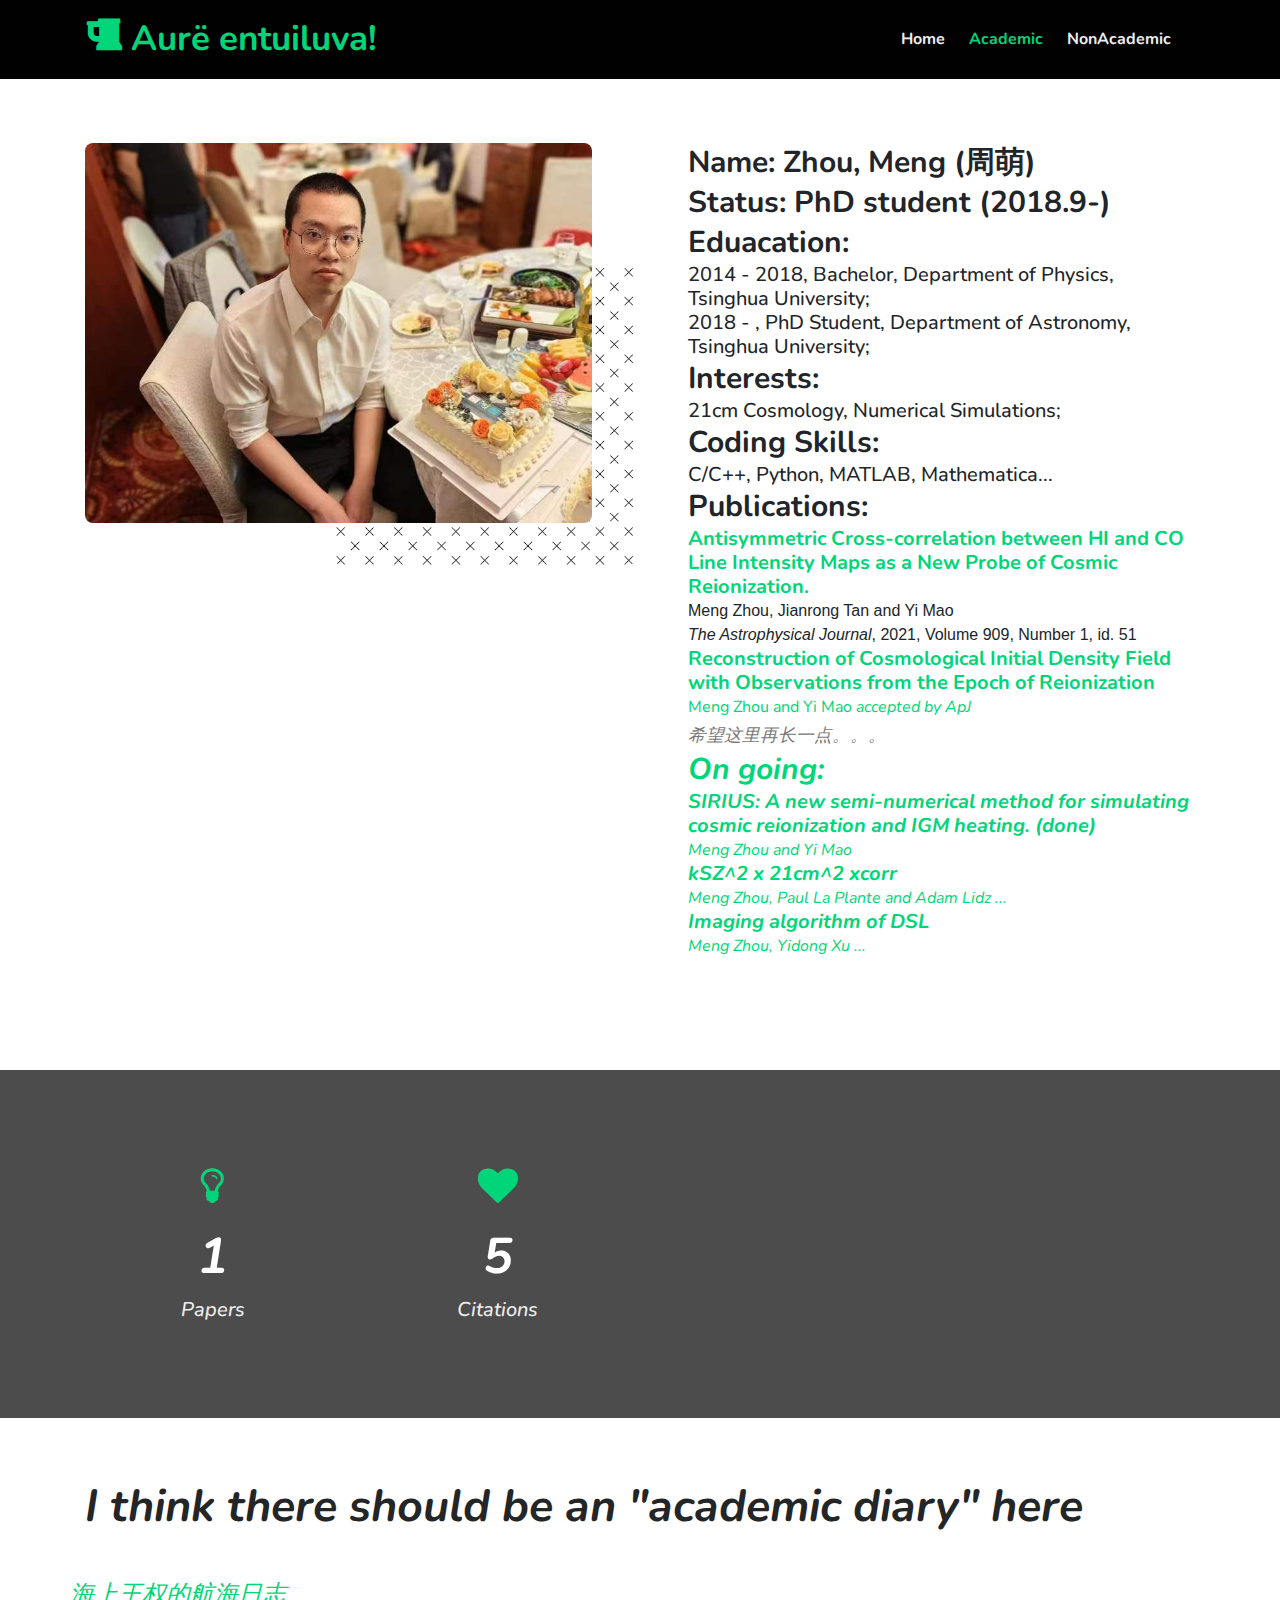
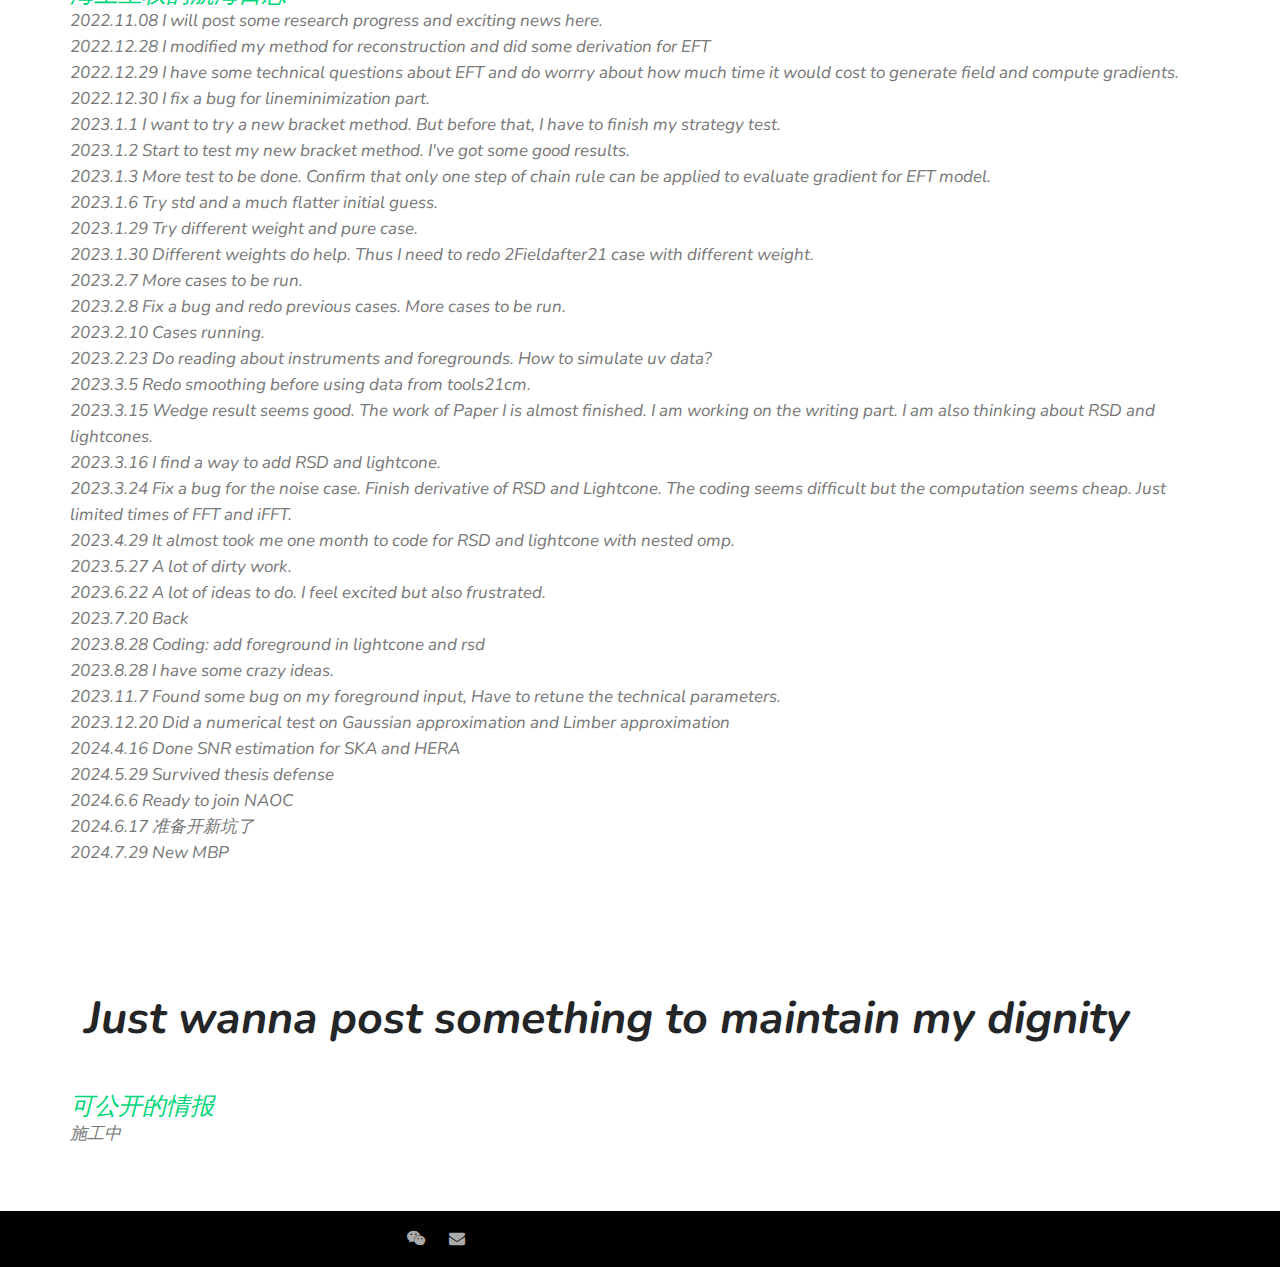
<file: academic.html>
<!doctype html>
<html lang="en">

<head>
  <!-- Required meta tags -->
  <meta charset="utf-8">
  <meta name="viewport" content="width=device-width, initial-scale=1, shrink-to-fit=no">

  <title>Academic Side of MZ</title>

  <!-- google fonts -->
  <link href="http://fonts.googleapis.com/css?family=Nunito:400,700&display=swap" rel="stylesheet">

  <!-- Template CSS -->
  <link rel="stylesheet" href="assets/css/style-starter.css">

</head>

<body>
<!-- header -->
<header>
  <div class="w3l-header" id="home">
    <div class="container">
      <nav class="navbar navbar-expand-lg navbar-dark pl-0 pr-0">
        <a class="navbar-brand m-0" href="index.html"><span class="fa fa-beer"></span> Aurë entuiluva! </a>

        <!-- if logo is image enable this   
            <a class="navbar-brand" href="#index.html">
                <img src="image-path" alt="Your logo" title="Your logo" style="height:35px;" />
            </a> -->
        <button class="navbar-toggler" type="button" data-toggle="collapse" data-target="#navbarNav" aria-controls="navbarNav" aria-expanded="false"
          aria-label="Toggle navigation">
          <span class="navbar-toggler-icon fa fa-bars"></span>
        </button>
        <div class="collapse navbar-collapse" id="navbarNav">
          <ul class="navbar-nav ml-auto">
            <li class="nav-item mr-lg-4">
              <a class="nav-link pl-0 pr-0" href="index.html">Home </a>
            </li>
            <li class="nav-item active mr-lg-4">
                <a class="nav-link pl-0 pr-0" href="academic.html">Academic<span class="sr-only">(current)</span></a>
            </li>
            <li class="nav-item mr-lg-4">
                <a class="nav-link pl-0 pr-0" href="nonacademic.html">NonAcademic</a>
            </li>
          </ul>
        </div>
      </nav>
    </div>
  </div>
</header>
<!-- //header -->
<!-- about me -->
<div class="w3l-about py-5">
    <div class="container py-lg-3">
        <div class="row about-content mb-lg-5">
            <div class="col-lg-6 pr-md-5">
                <div class="image-block">
                    <img src="assets/images/WechatIMG15120.jpg" class="img-fluid myphoto" alt="my photo" />
                    <img src="assets/images/cross.png" class="img-fluid pos" alt="dots" />
                </div>
            </div>
            <div class="col-lg-6 info pl-lg-5 mt-lg-0 mt-5 pt-lg-0 pt-3 align-center">
                <h4 class="">Name: Zhou, Meng (周萌)</h4>
                <h4 class="">Status: PhD student (2018.9-)</h4>
                <h4 class="">Eduacation: </h4>
                <h5> 2014 - 2018, Bachelor, Department of Physics, Tsinghua University;</h5>
                <h5> 2018 - , PhD Student, Department of Astronomy, Tsinghua University;</h5>
                <h4 class="">Interests:</h4>
                <h5> 21cm Cosmology, Numerical Simulations;</h5>
                <h4 class="">Coding Skills:</h4>
                <h5> C/C++, Python, MATLAB, Mathematica...</h5>
                <h4 class="">Publications: </h4>
                <a href="https://ui.adsabs.harvard.edu/abs/2021ApJ...909...51Z/abstract">
                <h6> Antisymmetric Cross-correlation between HI and CO Line Intensity Maps as a New Probe of Cosmic Reionization.</a></h6>
               
                <h7> Meng Zhou, Jianrong Tan and Yi Mao <br>
                <i>The Astrophysical Journal</i>, 2021, Volume 909, Number 1, id. 51 </h7>
                <a href="https://ui.adsabs.harvard.edu/abs/2023arXiv231114940Z/abstract">
                <h6> Reconstruction of Cosmological Initial Density Field with Observations from the Epoch of Reionization</h6>
                
                <h7> Meng Zhou and Yi Mao </h7>
                <i>accepted by ApJ </h7>
                <p class="mb-0"><small>希望这里再长一点。。。</small>
                <h4 class="">On going: </h4>
                <h6> SIRIUS: A new semi-numerical method for simulating cosmic reionization and IGM heating. (done)</h6>
                <h7> Meng Zhou and Yi Mao </h7>
                <h6>kSZ^2 x 21cm^2 xcorr </h6>
                <h7> Meng Zhou, Paul La Plante and Adam Lidz ...</h7>
                <h6>Imaging algorithm of DSL </h6>
                <h7> Meng Zhou, Yidong Xu ...</h7>
            </div>
        </div>
    </div>
</div>
<!-- //about me -->
<!-- stats -->
<section class="w3l-stats py-lg-5 py-4" id="stats">
    <div class="gallery-inner container py-md-5 py-4">
        <div class="row stats-con text-white">
            <div class="col-sm-3 col-6 stats_info counter_grid">
                <span class="fa fa-lightbulb-o"></span>
                <p class="counter">1</p>
                <h4>Papers</h4>
            </div>
            <div class="col-sm-3 col-6 stats_info counter_grid1">
                <span class="fa fa-heart"></span>
                <p class="counter">5</p>
                <h4>Citations</h4>
            </div>
            
        </div>
    </div>
</section>
<!-- //stats -->

<!-- services block1 -->
<div class="w3-services py-5" id="services">
    <div class="container py-lg-3">
        <div class="title-section">
            <h3 class="main-title-w3">I think there should be an "academic diary" here</h3>
            <div class="title-line">
            </div>
        </div>
        <div class="row w3-services-grids mt-lg-5 mt-4">
            <div class="title-line">
                <h4>海上王权的航海日志</h4>
                <p>2022.11.08 I will post some research progress and exciting news here.<p>
                <p>2022.12.28 I modified my method for reconstruction and did some derivation for EFT<p>
                <p>2022.12.29 I have some technical questions about EFT and do worrry about how much time it would cost to generate field and compute gradients.<p>
                <p>2022.12.30 I fix a bug for lineminimization part. <p>
                <p>2023.1.1 I want to try a new bracket method. But before that, I have to finish my strategy test.<p>
                <p>2023.1.2 Start to test my new bracket method. I've got some good results.<p>
                <p>2023.1.3 More test to be done. Confirm that only one step of chain rule can be applied to evaluate gradient for EFT model.<p>
                <p>2023.1.6 Try std and a much flatter initial guess.<p>
                <p>2023.1.29 Try different weight and pure case.<p>
                <p>2023.1.30 Different weights do help. Thus I need to redo 2Fieldafter21 case with different weight.<p>
                <p>2023.2.7 More cases to be run.<p>
                <p>2023.2.8 Fix a bug and redo previous cases. More cases to be run.<p>
                <p>2023.2.10 Cases running.<p>
                <p>2023.2.23 Do reading about instruments and foregrounds. How to simulate uv data?<p>
                <p>2023.3.5 Redo smoothing before using data from tools21cm.<p>
                <p>2023.3.15 Wedge result seems good. The work of Paper I is almost finished. I am working on the writing part. I am also thinking about RSD and lightcones.<p>
                <p>2023.3.16 I find a way to add RSD and lightcone.<p>
                <p>2023.3.24 Fix a bug for the noise case. Finish derivative of RSD and Lightcone. The coding seems difficult but the computation seems cheap. Just limited times of FFT and iFFT.<p>
                <p>2023.4.29 It almost took me one month to code for RSD and lightcone with nested omp.<p>
                <p>2023.5.27 A lot of dirty work.<p>
                <p>2023.6.22 A lot of ideas to do. I feel excited but also frustrated. <p>
                <p>2023.7.20 Back<p>
                <p>2023.8.28 Coding: add foreground in lightcone and rsd<p>
                <p>2023.8.28 I have some crazy ideas.<p>
                <p>2023.11.7 Found some bug on my foreground input, Have to retune the technical parameters.<p>
                <p>2023.12.20 Did a numerical test on Gaussian approximation and Limber approximation <p>
                <p>2024.4.16 Done SNR estimation for SKA and HERA <p>
                <p>2024.5.29 Survived thesis defense<p>
                <p>2024.6.6 Ready to join NAOC<p>
                <p>2024.6.17 准备开新坑了<p>
                <p>2024.7.29 New MBP<p>
            </div>
        </div>
    </div>
</div>
<!-- //services block1 -->

<!-- services block2 -->
<div class="w3-services py-5" id="services">
    <div class="container py-lg-3">
        <div class="title-section">
            <h3 class="main-title-w3">Just wanna post something to maintain my dignity</h3>
            <div class="title-line">
            </div>
        </div>
        <div class="row w3-services-grids mt-lg-5 mt-4">
            <div class="title-line">
                <h4>可公开的情报</h4>
                <p>施工中<p>
            </div>
        </div>
    </div>
</div
<!-- //services block1 -->


<!-- Footer -->
<footer>
  <section class="w3l-footers-1">
    <div class="footer py-3">
      <div class="container">
        <div class="footer-content">
          <div class="row">
            <div class="col-lg-8 footer-left">
            
            </div>
            <div class="col-lg-4 footer-right text-lg-right text-center mt-lg-0 mt-3">
              <ul class="social m-0 p-0">
              <li><a href="#wechat"><span class="fa fa-weixin"></span></a></li>
              
              <li><a href="#email"><span class="fa fa-envelope"></span></a></li>
              
              </ul>
            </div>
          </div>
        </div>
      </div>
    </div>
  </section>
</footer>
<!-- //Footer -->

<!-- move top -->
<button onclick="topFunction()" id="movetop" class="editContent" title="Go to top">
  <span class="fa fa-angle-up"></span>
</button>
<script>
  // When the user scrolls down 20px from the top of the document, show the button
  window.onscroll = function () {
    scrollFunction()
  };

  function scrollFunction() {
    if (document.body.scrollTop > 20 || document.documentElement.scrollTop > 20) {
      document.getElementById("movetop").style.display = "block";
    } else {
      document.getElementById("movetop").style.display = "none";
    }
  }

  // When the user clicks on the button, scroll to the top of the document
  function topFunction() {
    document.body.scrollTop = 0;
    document.documentElement.scrollTop = 0;
  }
</script>
<!-- /move top -->

<!-- common jquery -->
<script src="assets/js/jquery-3.3.1.min.js"></script>
<!-- //common jquery -->

<!-- disable body scroll which navbar is in active -->
<script>
  $(function () {
    $('.navbar-toggler').click(function () {
      $('body').toggleClass('noscroll');
    })
  });
</script>
<!-- disable body scroll which navbar is in active -->


<!-- for blog carousel slider -->
<script src="assets/js/owl.carousel.js"></script>
<script>
  $(document).ready(function () {
    var owl = $('.owl-carousel');
    owl.owlCarousel({
      stagePadding: 20,
      margin: 15,
      nav: false,
      loop: false,
      responsive: {
        0: {
          items: 1
        },
        600: {
          items: 2
        },
        1000: {
          items: 3
        }
      }
    })
  })
</script>
<!-- //for blog carousel slider -->


<!-- stats number counter-->
<script src="assets/js/jquery.waypoints.min.js"></script>
<script src="assets/js/jquery.countup.js"></script>
<script>
  $('.counter').countUp();
</script>
<!-- //stats number counter -->

<!-- jQuery-Photo-filter-lightbox-portfolio-plugin -->
<script src="assets/js/jquery-1.7.2.js"></script>
<script src="assets/js/jquery.quicksand.js"></script>
<script src="assets/js/script.js"></script>
<script src="assets/js/jquery.prettyPhoto.js"></script>
<!-- //jQuery-Photo-filter-lightbox-portfolio-plugin -->

<!--  bootstrap js -->
<script src="assets/js/bootstrap.min.js"></script>
<!--  //bootstrap js -->

</body>

</html>
</file>
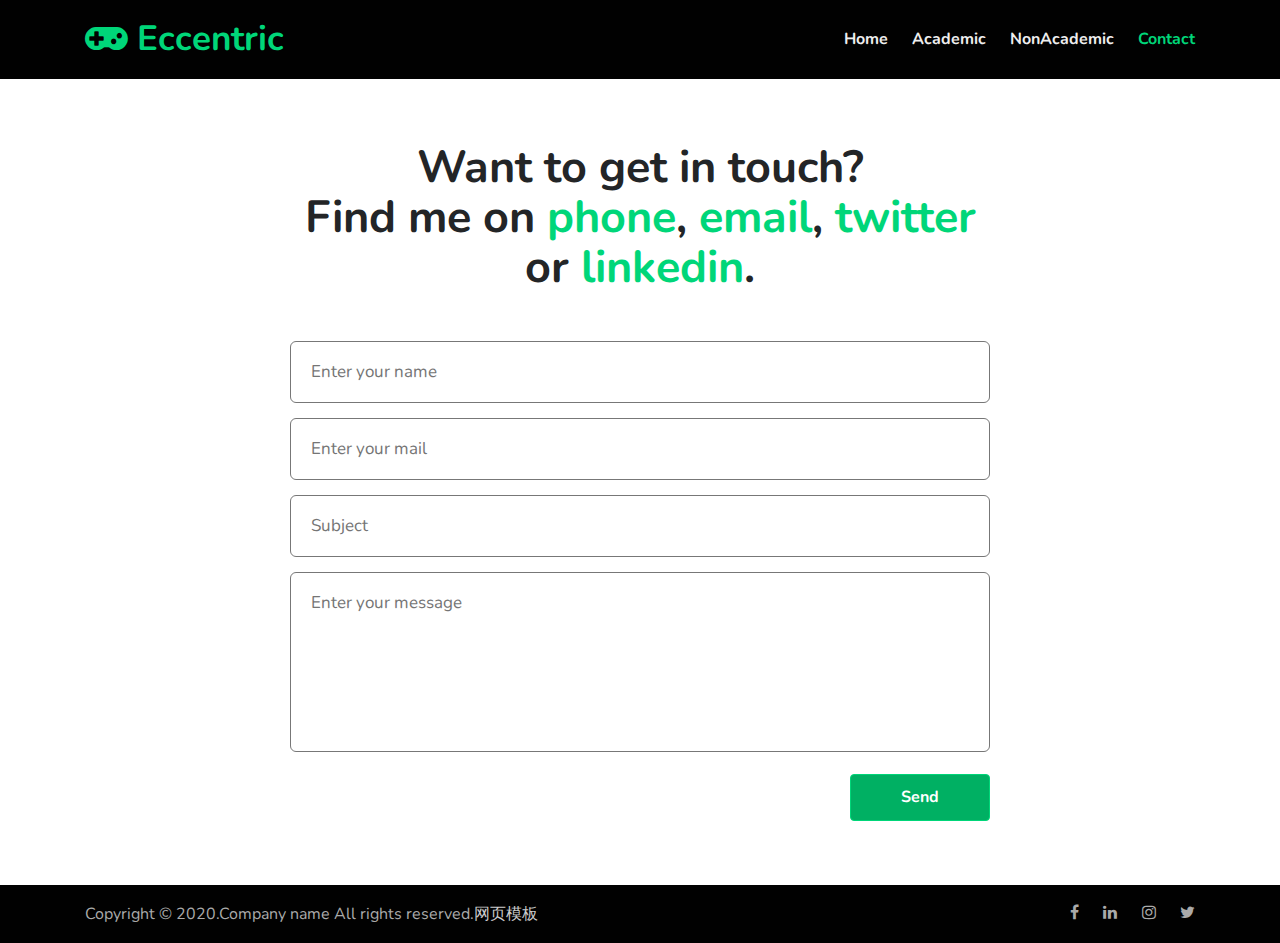
<file: contact.html>
<!doctype html>
<html lang="en">

<head>
  <!-- Required meta tags -->
  <meta charset="utf-8">
  <meta name="viewport" content="width=device-width, initial-scale=1, shrink-to-fit=no">

  <title>Contact</title>

  <!-- google fonts -->
  <link href="http://fonts.googleapis.com/css?family=Nunito:400,700&display=swap" rel="stylesheet">

  <!-- Template CSS -->
  <link rel="stylesheet" href="assets/css/style-starter.css">

</head>

<body>
<!-- header -->
<header>
  <div class="w3l-header" id="home">
    <div class="container">
      <nav class="navbar navbar-expand-lg navbar-dark pl-0 pr-0">
        <a class="navbar-brand m-0" href="index.html"><span class="fa fa-gamepad"></span> Eccentric </a>
        <!-- if logo is image enable this   
            <a class="navbar-brand" href="#index.html">
                <img src="image-path" alt="Your logo" title="Your logo" style="height:35px;" />
            </a> -->
        <button class="navbar-toggler" type="button" data-toggle="collapse" data-target="#navbarNav" aria-controls="navbarNav" aria-expanded="false"
          aria-label="Toggle navigation">
          <span class="navbar-toggler-icon fa fa-bars"></span>
        </button>
        <div class="collapse navbar-collapse" id="navbarNav">
          <ul class="navbar-nav ml-auto">
            <li class="nav-item mr-lg-4">
              <a class="nav-link pl-0 pr-0" href="index.html">Home <span class="sr-only">(current)</span></a>
            </li>
            <li class="nav-item mr-lg-4">
                <a class="nav-link pl-0 pr-0" href="about.html">Academic</a>
            </li>
            <li class="nav-item mr-lg-4">
                <a class="nav-link pl-0 pr-0" href="services.html">NonAcademic</a>
            </li>
            <li class="nav-item active">
              <a class="nav-link pl-0 pr-0" href="contact.html">Contact</a>
            </li>
          </ul>
        </div>
      </nav>
    </div>
  </div>
</header>
<!-- //header -->
<!-- contact form -->
<section class="w3l-contacts-12 py-5" id="contact">
	<div class="container py-md-3">
		<div class="contacts12-main">
			<div class="title-section">
				<h3 class="main-title-w3 mb-md-5 mb-4">Want to get in touch? <br>Find me on
					<a href="tel:+12-331-456-789" class="editContent">phone</a>,
					<a href="mailto:mymail@mail.com" class="editContent">email</a>,
					<a href="#twitter" class="editContent">twitter</a>
					or <a href="#linkedin" class="editContent">linkedin</a>.</h3>
			</div>
			<form action="https://sendmail.w3layouts.com/submitForm" method="post" class="">
				<div class="main-input">
					<input type="text" name="w3lName" placeholder="Enter your name" class="contact-input" required="" />
					<input type="email" name="w3lSender" placeholder="Enter your mail" class="contact-input" required="" />
					<input type="email" name="w3lSubject" placeholder="Subject" class="contact-input" />
					<textarea class="contact-textarea contact-input" name="w3lMessage" placeholder="Enter your message" required=""></textarea>
				</div>
				<div class="text-right">
					<button class="btn-primary btn btn-style">Send</button>
				</div>
			</form>
		</div>
	</div>
</section>
<!-- //contact form -->
<!-- Footer -->
<footer>
  <section class="w3l-footers-1">
    <div class="footer py-3">
      <div class="container">
        <div class="footer-content">
          <div class="row">
            <div class="col-lg-8 footer-left">
              <p class="m-0">Copyright &copy; 2020.Company name All rights reserved.<a target="_blank" href="http://sc.chinaz.com/moban/">&#x7F51;&#x9875;&#x6A21;&#x677F;</a></p>
            </div>
            <div class="col-lg-4 footer-right text-lg-right text-center mt-lg-0 mt-3">
              <ul class="social m-0 p-0">
                <li><a href="#facebook"><span class="fa fa-facebook"></span></a></li>
                <li><a href="#linkedin"><span class="fa fa-linkedin"></span></a></li>
                <li><a href="#instagram"><span class="fa fa-instagram"></span></a></li>
                <li><a href="#twitter"><span class="fa fa-twitter"></span></a></li>
              </ul>
            </div>
          </div>
        </div>
      </div>
    </div>
  </section>
</footer>
<!-- //Footer -->

<!-- move top -->
<button onclick="topFunction()" id="movetop" class="editContent" title="Go to top">
  <span class="fa fa-angle-up"></span>
</button>
<script>
  // When the user scrolls down 20px from the top of the document, show the button
  window.onscroll = function () {
    scrollFunction()
  };

  function scrollFunction() {
    if (document.body.scrollTop > 20 || document.documentElement.scrollTop > 20) {
      document.getElementById("movetop").style.display = "block";
    } else {
      document.getElementById("movetop").style.display = "none";
    }
  }

  // When the user clicks on the button, scroll to the top of the document
  function topFunction() {
    document.body.scrollTop = 0;
    document.documentElement.scrollTop = 0;
  }
</script>
<!-- /move top -->

<!-- common jquery -->
<script src="assets/js/jquery-3.3.1.min.js"></script>
<!-- //common jquery -->

<!-- disable body scroll which navbar is in active -->
<script>
  $(function () {
    $('.navbar-toggler').click(function () {
      $('body').toggleClass('noscroll');
    })
  });
</script>
<!-- disable body scroll which navbar is in active -->


<!-- for blog carousel slider -->
<script src="assets/js/owl.carousel.js"></script>
<script>
  $(document).ready(function () {
    var owl = $('.owl-carousel');
    owl.owlCarousel({
      stagePadding: 20,
      margin: 15,
      nav: false,
      loop: false,
      responsive: {
        0: {
          items: 1
        },
        600: {
          items: 2
        },
        1000: {
          items: 3
        }
      }
    })
  })
</script>
<!-- //for blog carousel slider -->


<!-- stats number counter-->
<script src="assets/js/jquery.waypoints.min.js"></script>
<script src="assets/js/jquery.countup.js"></script>
<script>
  $('.counter').countUp();
</script>
<!-- //stats number counter -->

<!-- jQuery-Photo-filter-lightbox-portfolio-plugin -->
<script src="assets/js/jquery-1.7.2.js"></script>
<script src="assets/js/jquery.quicksand.js"></script>
<script src="assets/js/script.js"></script>
<script src="assets/js/jquery.prettyPhoto.js"></script>
<!-- //jQuery-Photo-filter-lightbox-portfolio-plugin -->

<!--  bootstrap js -->
<script src="assets/js/bootstrap.min.js"></script>
<!--  //bootstrap js -->

</body>

</html>
</file>
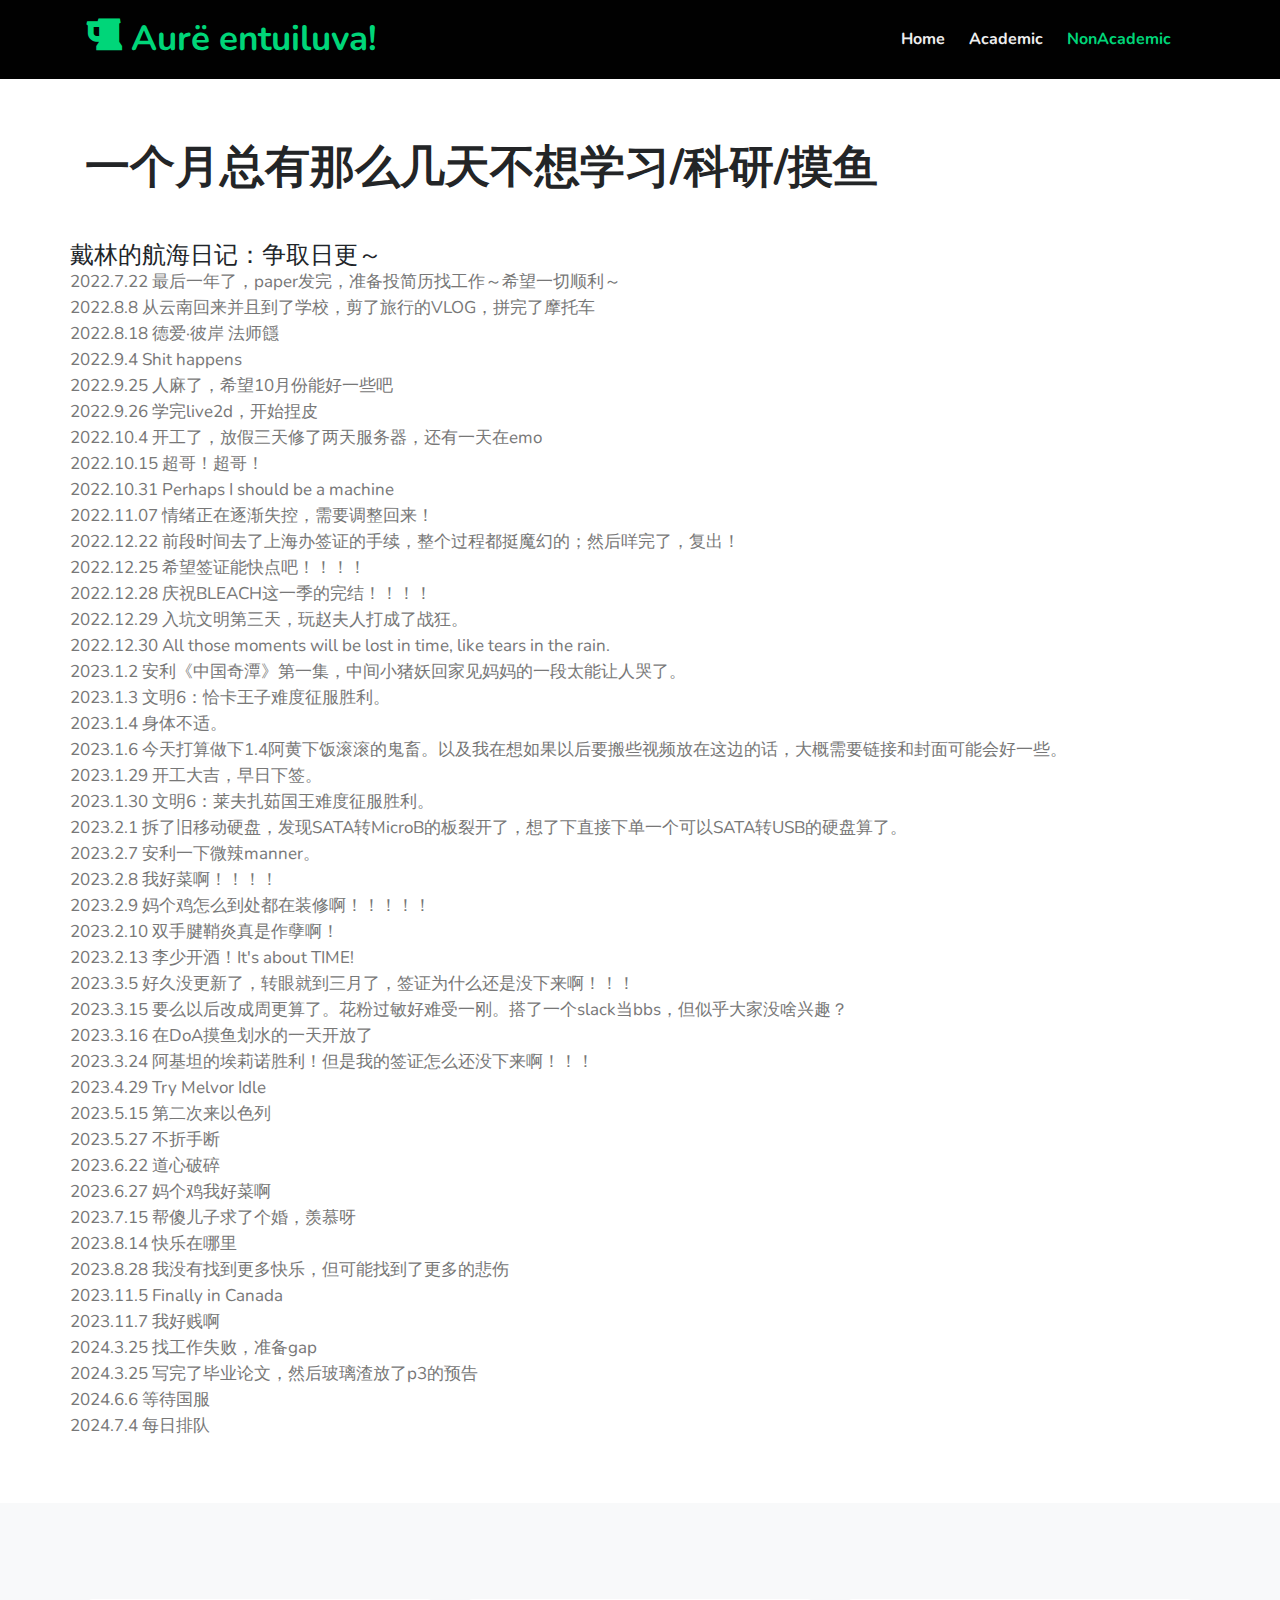
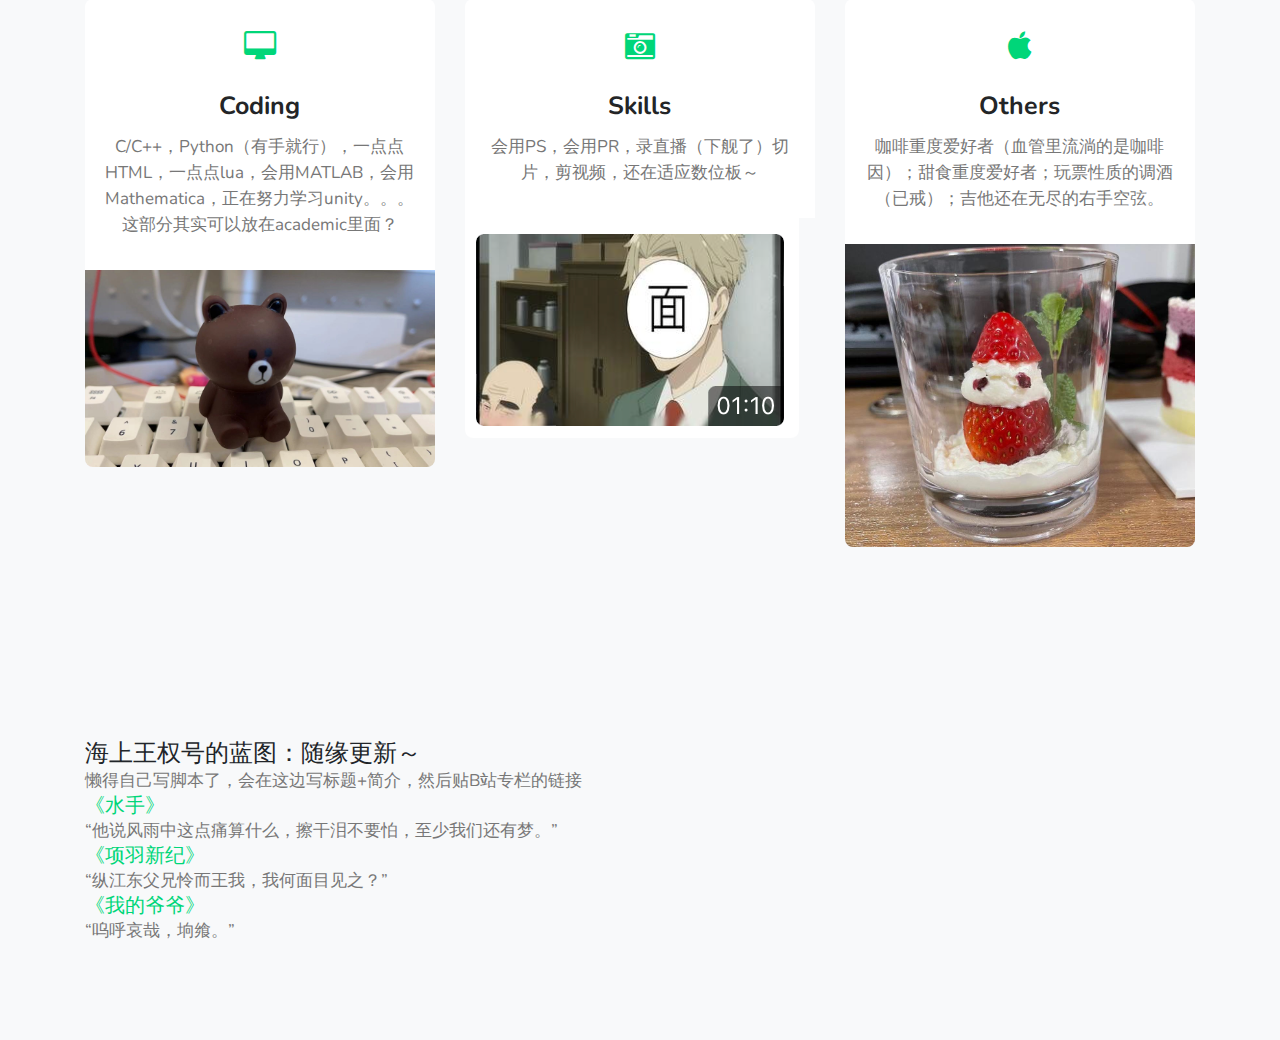
<file: nonacademic.html>
<!doctype html>
<html lang="en">

<head>
  <!-- Required meta tags -->
  <meta charset="utf-8">
  <meta name="viewport" content="width=device-width, initial-scale=1, shrink-to-fit=no">

  <title>The Nonacademic Side of MZ</title>

  <!-- google fonts -->
  <link href="http://fonts.googleapis.com/css?family=Nunito:400,700&display=swap" rel="stylesheet">

  <!-- Template CSS -->
  <link rel="stylesheet" href="assets/css/style-starter.css">

</head>

<body>
<!-- header -->
<header>
  <div class="w3l-header" id="home">
    <div class="container">
      <nav class="navbar navbar-expand-lg navbar-dark pl-0 pr-0">
        <a class="navbar-brand m-0" href="index.html"><span class="fa fa-beer"></span></span> Aurë entuiluva! </a>
        <!-- if logo is image enable this   
            <a class="navbar-brand" href="#index.html">
                <img src="image-path" alt="Your logo" title="Your logo" style="height:35px;" />
            </a> -->
        <button class="navbar-toggler" type="button" data-toggle="collapse" data-target="#navbarNav" aria-controls="navbarNav" aria-expanded="false"
          aria-label="Toggle navigation">
          <span class="navbar-toggler-icon fa fa-bars"></span>
        </button>
        <div class="collapse navbar-collapse" id="navbarNav">
          <ul class="navbar-nav ml-auto">
            <li class="nav-item mr-lg-4">
              <a class="nav-link pl-0 pr-0" href="index.html">Home <span class="sr-only">(current)</span></a>
            </li>
            <li class="nav-item mr-lg-4">
                <a class="nav-link pl-0 pr-0" href="academic.html">Academic</a>
            </li>
            <li class="nav-item active mr-lg-4">
                <a class="nav-link pl-0 pr-0" href="nonacademic.html">NonAcademic</a>
            </li>
          </ul>
        </div>
      </nav>
    </div>
  </div>
</header>
<!-- //header -->
<!-- services block1 -->
<div class="w3-services py-5" id="services">
    <div class="container py-lg-3">
        <div class="title-section">
            <h3 class="main-title-w3">一个月总有那么几天不想学习/科研/摸鱼</h3>
            <div class="title-line">
            </div>
        </div>
        <div class="row w3-services-grids mt-lg-5 mt-4">
            <div class="title-line">
                <h4>戴林的航海日记：争取日更～</h4>
                <p>2022.7.22 最后一年了，paper发完，准备投简历找工作～希望一切顺利～<p>
                <p>2022.8.8 从云南回来并且到了学校，剪了旅行的VLOG，拼完了摩托车<p>
                <p>2022.8.18 德爱·彼岸 法师䭡<p>
                <p>2022.9.4 Shit happens<p>
                <p>2022.9.25 人麻了，希望10月份能好一些吧<p>
                <p>2022.9.26 学完live2d，开始捏皮<p>
                <p>2022.10.4 开工了，放假三天修了两天服务器，还有一天在emo<p>
                <p>2022.10.15 超哥！超哥！<p>
                <p>2022.10.31 Perhaps I should be a machine<p>
                <p>2022.11.07 情绪正在逐渐失控，需要调整回来！<p>
                <p>2022.12.22 前段时间去了上海办签证的手续，整个过程都挺魔幻的；然后咩完了，复出！<p>
                <p>2022.12.25 希望签证能快点吧！！！！<p>
                <p>2022.12.28 庆祝BLEACH这一季的完结！！！！<p>
                <p>2022.12.29 入坑文明第三天，玩赵夫人打成了战狂。<p>
                <p>2022.12.30 All those moments will be lost in time, like tears in the rain. <p>
                <p>2023.1.2 安利《中国奇潭》第一集，中间小猪妖回家见妈妈的一段太能让人哭了。 <p>
                <p>2023.1.3 文明6：恰卡王子难度征服胜利。<p>
                <p>2023.1.4 身体不适。<p>
                <p>2023.1.6 今天打算做下1.4阿黄下饭滚滚的鬼畜。以及我在想如果以后要搬些视频放在这边的话，大概需要链接和封面可能会好一些。<p>
                <p>2023.1.29 开工大吉，早日下签。<p>
                <p>2023.1.30 文明6：莱夫扎茹国王难度征服胜利。<p>
                <p>2023.2.1 拆了旧移动硬盘，发现SATA转MicroB的板裂开了，想了下直接下单一个可以SATA转USB的硬盘算了。<p>
                <p>2023.2.7 安利一下微辣manner。<p>
                <p>2023.2.8 我好菜啊！！！！<p>
                <p>2023.2.9 妈个鸡怎么到处都在装修啊！！！！！<p>
                <p>2023.2.10 双手腱鞘炎真是作孽啊！<p>
                <p>2023.2.13 李少开酒！It's about TIME! <p>
                <p>2023.3.5 好久没更新了，转眼就到三月了，签证为什么还是没下来啊！！！<p>
                <p>2023.3.15 要么以后改成周更算了。花粉过敏好难受一刚。搭了一个slack当bbs，但似乎大家没啥兴趣？<p>
                <p>2023.3.16 在DoA摸鱼划水的一天开放了<p>
                <p>2023.3.24 阿基坦的埃莉诺胜利！但是我的签证怎么还没下来啊！！！<p>
                <p>2023.4.29 Try Melvor Idle<p>
                <p>2023.5.15 第二次来以色列<p>
                <p>2023.5.27 不折手断 <p>
                <p>2023.6.22 道心破碎 <p>
                <p>2023.6.27 妈个鸡我好菜啊 <p>
                <p>2023.7.15 帮傻儿子求了个婚，羡慕呀<p>
                <p>2023.8.14 快乐在哪里<p>
                <p>2023.8.28 我没有找到更多快乐，但可能找到了更多的悲伤<p>
                <p>2023.11.5 Finally in Canada<p>
                <p>2023.11.7 我好贱啊<p>
                <p>2024.3.25 找工作失败，准备gap<p>
                <p>2024.3.25 写完了毕业论文，然后玻璃渣放了p3的预告<p>
                <p>2024.6.6 等待国服<p>
                <p>2024.7.4 每日排队<p>
            </div>
        </div>
    </div>
</div>
<!-- //services block1 -->

<!-- services block 2 -->
<div class="w3l-services-block py-5" id="classes">
    <div class="container py-lg-5 py-md-3">
        <div class="services-block_grids_bottom">
            <div class="row">
                <div class="col-lg-4 col-md-6 service_grid_btm_left">
                    <div class="service_grid_btm_left1">
                        <div class="service_grid_btm_left2">
                            <span class="fa fa-desktop editContent" aria-hidden="true"></span>
                            <h5>Coding</h5>
                            <p>C/C++，Python（有手就行），一点点HTML，一点点lua，会用MATLAB，会用Mathematica，正在努力学习unity。。。这部分其实可以放在academic里面？</p>
                        </div>
                        <img src="assets/images/1.jpg" alt=" " class="img-fluid" />
                    </div>
                </div>
                <div class="col-lg-4 col-md-6 service_grid_btm_left mt-md-0 mt-sm-5 mt-4">
                    <div class="service_grid_btm_left1">
                        <div class="service_grid_btm_left2">
                            <span class="fa fa-camera-retro editContent" aria-hidden="true"></span>
                            <h5>Skills</h5>
                            <p>会用PS，会用PR，录直播（下舰了）切片，剪视频，还在适应数位板～</p>
                        </div>
                        <img src="assets/images/cheerup.png" alt=" " class="img-fluid" />
                    </div>
                </div>
                <div class="col-lg-4 col-md-6 service_grid_btm_left mt-lg-0 mt-sm-5 mt-4">
                    <div class="service_grid_btm_left1">
                        <div class="service_grid_btm_left2">
                            <span class="fa fa-apple editContent" aria-hidden="true"></span>
                            <h5>Others</h5>
                            <p>咖啡重度爱好者（血管里流淌的是咖啡因）；甜食重度爱好者；玩票性质的调酒（已戒）；吉他还在无尽的右手空弦。</p>
                        </div>
                        <img src="assets/images/3.jpg" alt=" " class="img-fluid" />
                    </div>
                </div>
            </div>
        </div>
    </div>
</div>
<!-- // services block2 -->

<!-- services block3 -->

<div class="w3l-services-block py-5" id="classes">
    <div class="container py-lg-5 py-md-3">
        <h4>海上王权号的蓝图：随缘更新～</h4>
        <p>懒得自己写脚本了，会在这边写标题+简介，然后贴B站专栏的链接<p>
        <h5><a href = "https://www.bilibili.com/read/cv20745731"> 《水手》 </a></h5>
        <p>“他说风雨中这点痛算什么，擦干泪不要怕，至少我们还有梦。”<p>
        <h5><a href = "https://www.bilibili.com/read/cv20888407"> 《项羽新纪》</a></h5>
        <p>“纵江东父兄怜而王我，我何面目见之？”<p>
        <h5><a href = "https://www.bilibili.com/read/cv21501916"> 《我的爷爷》</a></h5>
        <p>“呜呼哀哉，垧飨。”<p>
    </div>
</div>

<!-- //services block3 -->

<!-- move top -->
<button onclick="topFunction()" id="movetop" class="editContent" title="Go to top">
  <span class="fa fa-angle-up"></span>
</button>
<script>
  // When the user scrolls down 20px from the top of the document, show the button
  window.onscroll = function () {
    scrollFunction()
  };

  function scrollFunction() {
    if (document.body.scrollTop > 20 || document.documentElement.scrollTop > 20) {
      document.getElementById("movetop").style.display = "block";
    } else {
      document.getElementById("movetop").style.display = "none";
    }
  }

  // When the user clicks on the button, scroll to the top of the document
  function topFunction() {
    document.body.scrollTop = 0;
    document.documentElement.scrollTop = 0;
  }
</script>
<!-- /move top -->

<!-- common jquery -->
<script src="assets/js/jquery-3.3.1.min.js"></script>
<!-- //common jquery -->

<!-- disable body scroll which navbar is in active -->
<script>
  $(function () {
    $('.navbar-toggler').click(function () {
      $('body').toggleClass('noscroll');
    })
  });
</script>
<!-- disable body scroll which navbar is in active -->


<!-- for blog carousel slider -->
<script src="assets/js/owl.carousel.js"></script>
<script>
  $(document).ready(function () {
    var owl = $('.owl-carousel');
    owl.owlCarousel({
      stagePadding: 20,
      margin: 15,
      nav: false,
      loop: false,
      responsive: {
        0: {
          items: 1
        },
        600: {
          items: 2
        },
        1000: {
          items: 3
        }
      }
    })
  })
</script>
<!-- //for blog carousel slider -->


<!-- stats number counter-->
<script src="assets/js/jquery.waypoints.min.js"></script>
<script src="assets/js/jquery.countup.js"></script>
<script>
  $('.counter').countUp();
</script>
<!-- //stats number counter -->

<!-- jQuery-Photo-filter-lightbox-portfolio-plugin -->
<script src="assets/js/jquery-1.7.2.js"></script>
<script src="assets/js/jquery.quicksand.js"></script>
<script src="assets/js/script.js"></script>
<script src="assets/js/jquery.prettyPhoto.js"></script>
<!-- //jQuery-Photo-filter-lightbox-portfolio-plugin -->

<!--  bootstrap js -->
<script src="assets/js/bootstrap.min.js"></script>
<!--  //bootstrap js -->

</body>

</html>
</file>
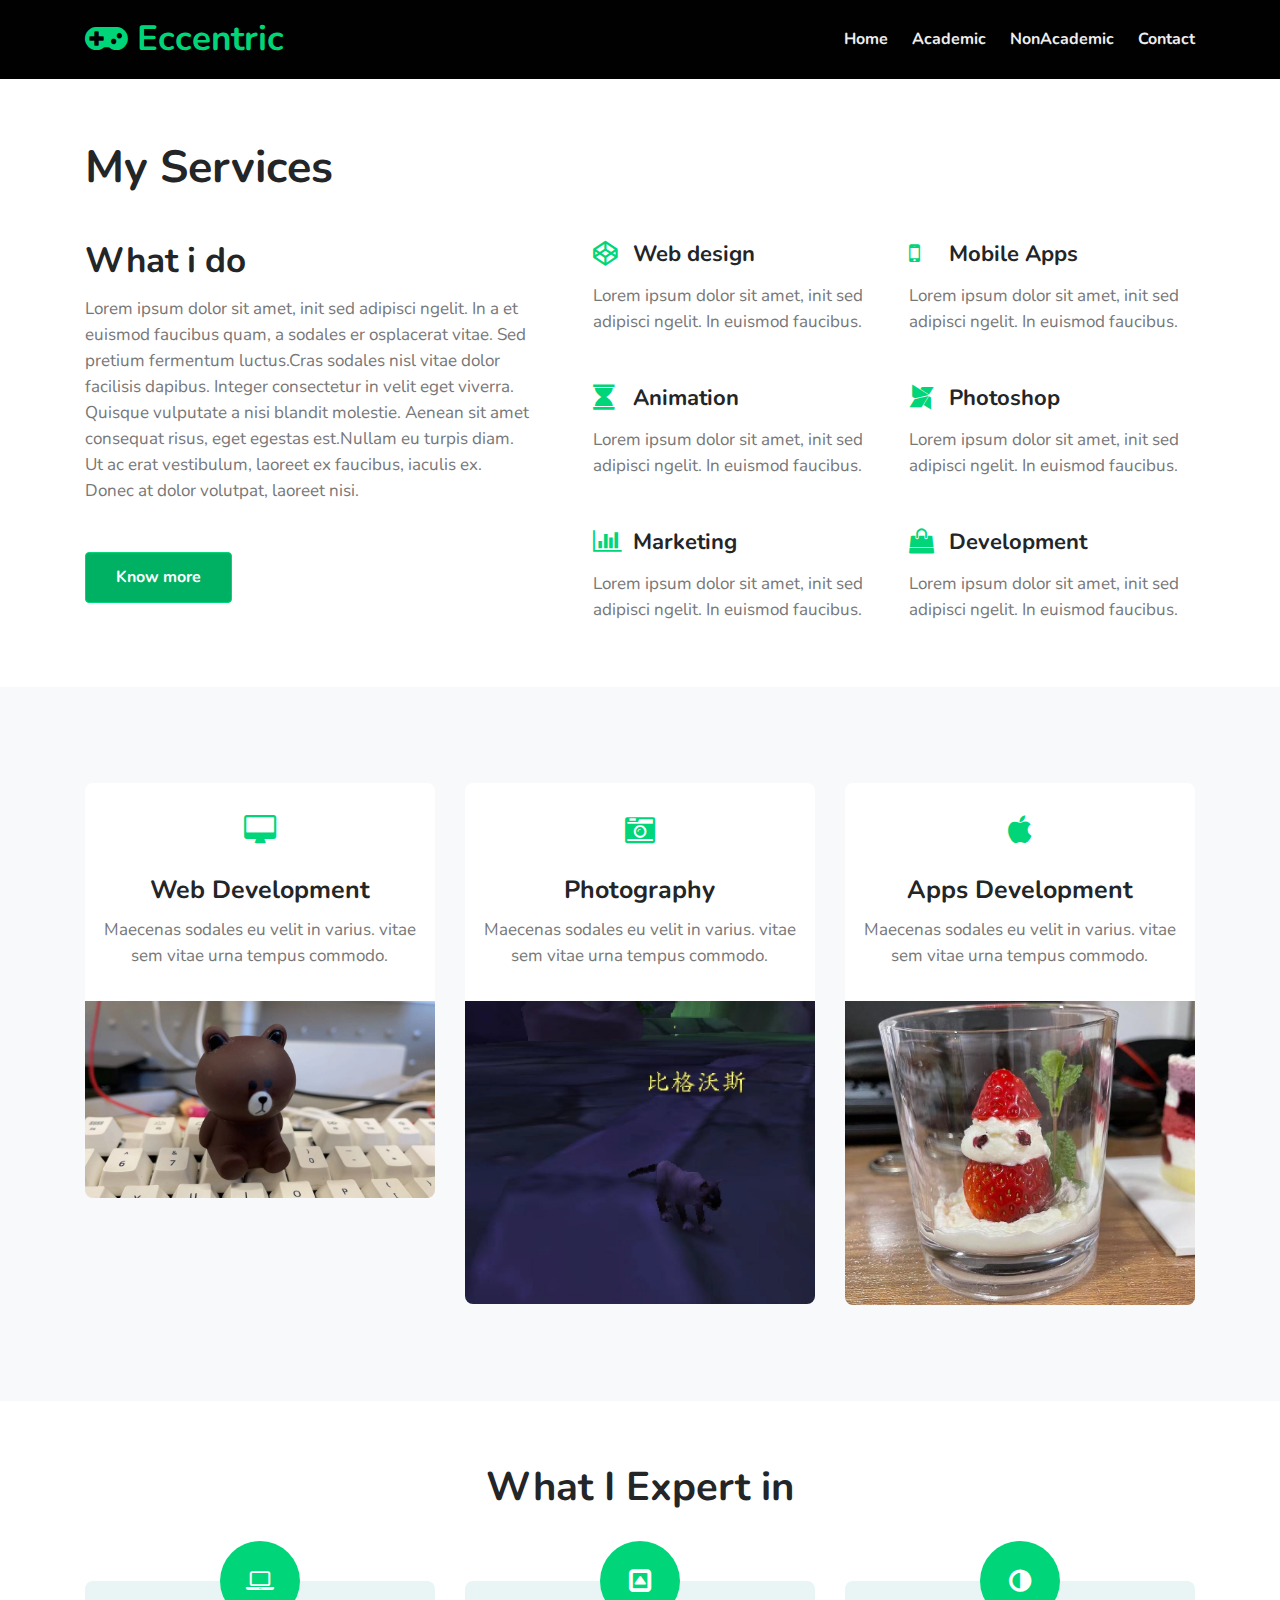
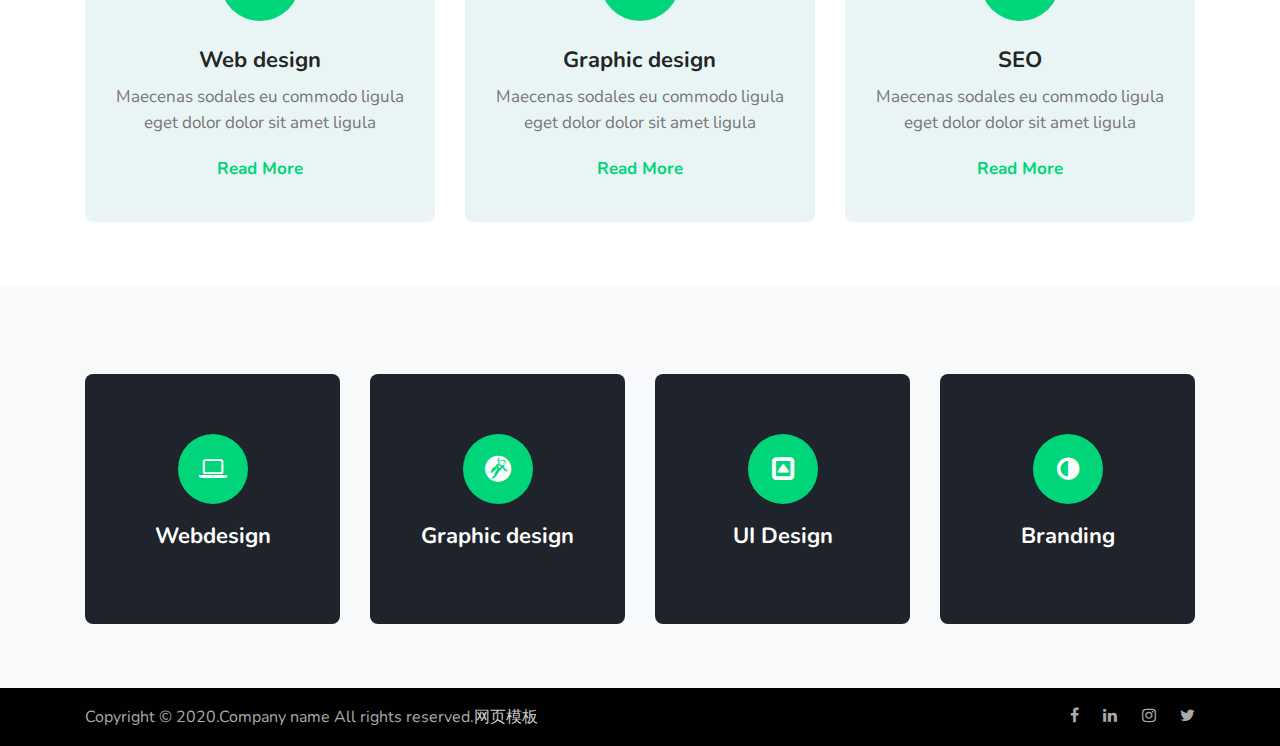
<file: services.html>
<!doctype html>
<html lang="en">

<head>
  <!-- Required meta tags -->
  <meta charset="utf-8">
  <meta name="viewport" content="width=device-width, initial-scale=1, shrink-to-fit=no">

  <title>Services</title>

  <!-- google fonts -->
  <link href="http://fonts.googleapis.com/css?family=Nunito:400,700&display=swap" rel="stylesheet">

  <!-- Template CSS -->
  <link rel="stylesheet" href="assets/css/style-starter.css">

</head>

<body>
<!-- header -->
<header>
  <div class="w3l-header" id="home">
    <div class="container">
      <nav class="navbar navbar-expand-lg navbar-dark pl-0 pr-0">
        <a class="navbar-brand m-0" href="index.html"><span class="fa fa-gamepad"></span> Eccentric </a>
        <!-- if logo is image enable this   
            <a class="navbar-brand" href="#index.html">
                <img src="image-path" alt="Your logo" title="Your logo" style="height:35px;" />
            </a> -->
        <button class="navbar-toggler" type="button" data-toggle="collapse" data-target="#navbarNav" aria-controls="navbarNav" aria-expanded="false"
          aria-label="Toggle navigation">
          <span class="navbar-toggler-icon fa fa-bars"></span>
        </button>
        <div class="collapse navbar-collapse" id="navbarNav">
          <ul class="navbar-nav ml-auto">
            <li class="nav-item mr-lg-4">
              <a class="nav-link pl-0 pr-0" href="index.html">Home <span class="sr-only">(current)</span></a>
            </li>
            <li class="nav-item mr-lg-4">
                <a class="nav-link pl-0 pr-0" href="about.html">Academic</a>
            </li>
            <li class="nav-item mr-lg-4">
                <a class="nav-link pl-0 pr-0" href="services.html">NonAcademic</a>
            </li>
            <li class="nav-item">
              <a class="nav-link pl-0 pr-0" href="contact.html">Contact</a>
            </li>
          </ul>
        </div>
      </nav>
    </div>
  </div>
</header>
<!-- //header -->
<!-- services block1 -->
<div class="w3-services py-5" id="services">
    <div class="container py-lg-3">
        <div class="title-section">
            <h3 class="main-title-w3">My Services</h3>
            <div class="title-line">
            </div>
        </div>
        <div class="row w3-services-grids mt-lg-5 mt-4">
            <div class="col-lg-5 w3-services-left-grid">
                <h4>What i do</h4>
                <p>Lorem ipsum dolor sit amet, init sed adipisci ngelit. In a et euismod faucibus quam, a sodales er
                    osplacerat vitae. Sed pretium fermentum luctus.Cras sodales nisl vitae dolor facilisis dapibus.
                    Integer consectetur in velit eget viverra. Quisque vulputate a nisi blandit molestie. Aenean sit
                    amet consequat risus, eget egestas est.Nullam eu turpis diam. Ut ac erat vestibulum, laoreet ex
                    faucibus, iaculis ex. Donec at dolor volutpat, laoreet nisi. </p>
                <div class="more">
                    <a href="#more" class="btn-primary btn btn-style mt-lg-5 mt-4">Know more</a>
                </div>
            </div>
            <div class="col-lg-7 w3-services-right-grid mt-lg-0 mt-5 pl-lg-5">
                <div class="row w3-icon-grid-gap1">
                    <div class="col-md-6 col-sm-6 w3-icon-grid1">
                        <a href="#link">
                            <span class="fa fa-codepen editContent" aria-hidden="true"></span>
                            <h3>Web design</h3>
                            <div class="clearfix"></div>
                        </a>
                        <p>Lorem ipsum dolor sit amet, init sed adipisci ngelit. In euismod faucibus.</p>
                    </div>
                    <div class="col-md-6 col-sm-6 w3-icon-grid1">
                        <a href="#link">
                            <span class="fa fa-mobile editContent" aria-hidden="true"></span>
                            <h3>Mobile Apps</h3>
                            <div class="clearfix"></div>
                        </a>
                        <p>Lorem ipsum dolor sit amet, init sed adipisci ngelit. In euismod faucibus.</p>
                    </div>
                    <div class="col-md-6 col-sm-6 w3-icon-grid1">
                        <a href="#link">
                            <span class="fa fa-hourglass editContent" aria-hidden="true"></span>
                            <h3>Animation</h3>
                            <div class="clearfix"></div>
                        </a>
                        <p>Lorem ipsum dolor sit amet, init sed adipisci ngelit. In euismod faucibus.</p>
                    </div>
                    <div class="col-md-6 col-sm-6 w3-icon-grid1">
                        <a href="#link">
                            <span class="fa fa-modx editContent" aria-hidden="true"></span>
                            <h3>Photoshop</h3>
                            <div class="clearfix"></div>
                        </a>
                        <p>Lorem ipsum dolor sit amet, init sed adipisci ngelit. In euismod faucibus.</p>
                    </div>
                    <div class="col-md-6 col-sm-6 w3-icon-grid1">
                        <a href="#link">
                            <span class="fa fa-bar-chart editContent" aria-hidden="true"></span>
                            <h3>Marketing</h3>
                            <div class="clearfix"></div>
                        </a>
                        <p>Lorem ipsum dolor sit amet, init sed adipisci ngelit. In euismod faucibus.</p>
                    </div>
                    <div class="col-md-6 col-sm-6 w3-icon-grid1">
                        <a href="#link">
                            <span class="fa fa-shopping-bag editContent" aria-hidden="true"></span>
                            <h3>Development</h3>
                            <div class="clearfix"></div>
                        </a>
                        <p>Lorem ipsum dolor sit amet, init sed adipisci ngelit. In euismod faucibus.</p>
                    </div>
                </div>
            </div>
        </div>
    </div>
</div>
<!-- //services block1 -->

<!-- services block 2 -->
<div class="w3l-services-block py-5" id="classes">
    <div class="container py-lg-5 py-md-3">
        <div class="services-block_grids_bottom">
            <div class="row">
                <div class="col-lg-4 col-md-6 service_grid_btm_left">
                    <div class="service_grid_btm_left1">
                        <div class="service_grid_btm_left2">
                            <span class="fa fa-desktop editContent" aria-hidden="true"></span>
                            <h5>web development</h5>
                            <p>Maecenas sodales eu velit in varius. vitae sem vitae urna tempus commodo.</p>
                        </div>
                        <img src="assets/images/1.jpg" alt=" " class="img-fluid" />
                    </div>
                </div>
                <div class="col-lg-4 col-md-6 service_grid_btm_left mt-md-0 mt-sm-5 mt-4">
                    <div class="service_grid_btm_left1">
                        <div class="service_grid_btm_left2">
                            <span class="fa fa-camera-retro editContent" aria-hidden="true"></span>
                            <h5>Photography</h5>
                            <p>Maecenas sodales eu velit in varius. vitae sem vitae urna tempus commodo.</p>
                        </div>
                        <img src="assets/images/2.jpg" alt=" " class="img-fluid" />
                    </div>
                </div>
                <div class="col-lg-4 col-md-6 service_grid_btm_left mt-lg-0 mt-sm-5 mt-4">
                    <div class="service_grid_btm_left1">
                        <div class="service_grid_btm_left2">
                            <span class="fa fa-apple editContent" aria-hidden="true"></span>
                            <h5>Apps development</h5>
                            <p>Maecenas sodales eu velit in varius. vitae sem vitae urna tempus commodo.</p>
                        </div>
                        <img src="assets/images/3.jpg" alt=" " class="img-fluid" />
                    </div>
                </div>
            </div>
        </div>
    </div>
</div>
<!-- // services block2 -->

<!-- services block3 -->
<div class="w3l-open-block-services py-5">
    <div class="container py-lg-3">
        <h3 class="head-title">What I Expert in</h3>
        <div class="row mt-5 pt-3">
            <div class="col-lg-4 col-md-6">
                <div class="card text-center">
                    <div class="icon-holder">
                        <span class="fa fa-laptop service-icon" aria-hidden="true"></span>
                    </div>
                    <h4 class="mission">Web design</h4>
                    <div class="open-description">
                        <p>Maecenas sodales eu commodo ligula eget dolor dolor sit amet ligula</p>
                        <a href="#read" class="editContent">Read More</a>
                    </div>
                </div>
            </div>
            <div class="col-lg-4 col-md-6 mt-md-0 mt-5 pt-md-0 pt-3">
                <div class="card text-center">
                    <div class="icon-holder">
                        <span class="fa fa-caret-square-o-up service-icon" aria-hidden="true"></span>
                    </div>
                    <h4 class="mission">Graphic design</h4>
                    <div class="open-description">
                        <p>Maecenas sodales eu commodo ligula eget dolor dolor sit amet ligula</p>
                        <a href="#read" class="editContent">Read More</a>
                    </div>
                </div>
            </div>
            <div class="col-lg-4 col-md-6 mt-lg-0 mt-5 pt-lg-0 pt-3">
                <div class="card text-center">
                    <div class="icon-holder">
                        <span class="fa fa-adjust service-icon" aria-hidden="true"></span>
                    </div>
                    <h4 class="mission">SEO</h4>
                    <div class="open-description">
                        <p>Maecenas sodales eu commodo ligula eget dolor dolor sit amet ligula</p>
                        <a href="#read" class="editContent">Read More</a>
                    </div>
                </div>
            </div>
        </div>
    </div>
</div>
<!-- //services block3 -->

<!-- services block4 -->
<div class="w3l-services py-5">
    <div class="container principles-grids principles-grids1 py-lg-3">
        <div class="scrollbar -services-scroll">
            <div class="row abt-btm pt-4">
                <div class="col-lg-3 col-sm-6 bottom-gds">
                    <div class="elite-services1">
                        <div class="bott-img">
                            <div class="icon-holder editContent">
                                <span class="fa fa-laptop service-icon" aria-hidden="true"></span>
                            </div>
                            <h4 class="mission">Webdesign</h4>
                            <div class="description">
                                <p>Enean eget dolor dolor sit amet commodo ligula</p>
                                <a href="#read" class="editContent">Read More</a>
                            </div>
                        </div>
                    </div>
                </div>
                <div class="col-lg-3 col-sm-6 bottom-gds mt-md-0 mt-5">
                    <div class="elite-services2">
                        <div class="bott-img">
                            <div class="icon-holder editContent">
                                <span class="fa fa-grav service-icon aria-hidden=" true"></span>
                            </div>
                            <h4 class="mission">Graphic design</h4>
                            <div class="description">
                                <p>Commodo ligula eget dolor dolor sit amet ligula</p>
                                <a href="#read" class="editContent">Read More</a>
                            </div>
                        </div>
                    </div>
                </div>
                <div class="col-lg-3 col-sm-6 bottom-gds mt-lg-0 mt-5">
                    <div class="elite-services3">
                        <div class="bott-img">
                            <div class="icon-holder editContent">
                                <span class="fa fa-caret-square-o-up service-icon" aria-hidden="true"></span>
                            </div>
                            <h4 class="mission">UI Design</h4>
                            <div class="description">
                                <p>Enean eget dolor dolor sit amet commodo ligula</p>
                                <a href="#read" class="editContent">Read More</a>
                            </div>
                        </div>
                    </div>
                </div>
                <div class="col-lg-3 col-sm-6 bottom-gds mt-lg-0 mt-5">
                    <div class="elite-services4">
                        <div class="bott-img">
                            <div class="icon-holder editContent">
                                <span class="fa fa-adjust service-icon" aria-hidden="true"></span>
                            </div>
                            <h4 class="mission">Branding</h4>
                            <div class="description">
                                <p>Commodo ligula eget dolor dolor sit amet ligula</p>
                                <a href="#read" class="editContent">Read More</a>
                            </div>
                        </div>
                    </div>
                </div>
            </div>
        </div>
    </div>
</div>
<!-- //services block4 -->

<!-- Footer -->
<footer>
  <section class="w3l-footers-1">
    <div class="footer py-3">
      <div class="container">
        <div class="footer-content">
          <div class="row">
            <div class="col-lg-8 footer-left">
              <p class="m-0">Copyright &copy; 2020.Company name All rights reserved.<a target="_blank" href="http://sc.chinaz.com/moban/">&#x7F51;&#x9875;&#x6A21;&#x677F;</a></p>
            </div>
            <div class="col-lg-4 footer-right text-lg-right text-center mt-lg-0 mt-3">
              <ul class="social m-0 p-0">
                <li><a href="#facebook"><span class="fa fa-facebook"></span></a></li>
                <li><a href="#linkedin"><span class="fa fa-linkedin"></span></a></li>
                <li><a href="#instagram"><span class="fa fa-instagram"></span></a></li>
                <li><a href="#twitter"><span class="fa fa-twitter"></span></a></li>
              </ul>
            </div>
          </div>
        </div>
      </div>
    </div>
  </section>
</footer>
<!-- //Footer -->

<!-- move top -->
<button onclick="topFunction()" id="movetop" class="editContent" title="Go to top">
  <span class="fa fa-angle-up"></span>
</button>
<script>
  // When the user scrolls down 20px from the top of the document, show the button
  window.onscroll = function () {
    scrollFunction()
  };

  function scrollFunction() {
    if (document.body.scrollTop > 20 || document.documentElement.scrollTop > 20) {
      document.getElementById("movetop").style.display = "block";
    } else {
      document.getElementById("movetop").style.display = "none";
    }
  }

  // When the user clicks on the button, scroll to the top of the document
  function topFunction() {
    document.body.scrollTop = 0;
    document.documentElement.scrollTop = 0;
  }
</script>
<!-- /move top -->

<!-- common jquery -->
<script src="assets/js/jquery-3.3.1.min.js"></script>
<!-- //common jquery -->

<!-- disable body scroll which navbar is in active -->
<script>
  $(function () {
    $('.navbar-toggler').click(function () {
      $('body').toggleClass('noscroll');
    })
  });
</script>
<!-- disable body scroll which navbar is in active -->


<!-- for blog carousel slider -->
<script src="assets/js/owl.carousel.js"></script>
<script>
  $(document).ready(function () {
    var owl = $('.owl-carousel');
    owl.owlCarousel({
      stagePadding: 20,
      margin: 15,
      nav: false,
      loop: false,
      responsive: {
        0: {
          items: 1
        },
        600: {
          items: 2
        },
        1000: {
          items: 3
        }
      }
    })
  })
</script>
<!-- //for blog carousel slider -->


<!-- stats number counter-->
<script src="assets/js/jquery.waypoints.min.js"></script>
<script src="assets/js/jquery.countup.js"></script>
<script>
  $('.counter').countUp();
</script>
<!-- //stats number counter -->

<!-- jQuery-Photo-filter-lightbox-portfolio-plugin -->
<script src="assets/js/jquery-1.7.2.js"></script>
<script src="assets/js/jquery.quicksand.js"></script>
<script src="assets/js/script.js"></script>
<script src="assets/js/jquery.prettyPhoto.js"></script>
<!-- //jQuery-Photo-filter-lightbox-portfolio-plugin -->

<!--  bootstrap js -->
<script src="assets/js/bootstrap.min.js"></script>
<!--  //bootstrap js -->

</body>

</html>
</file>
